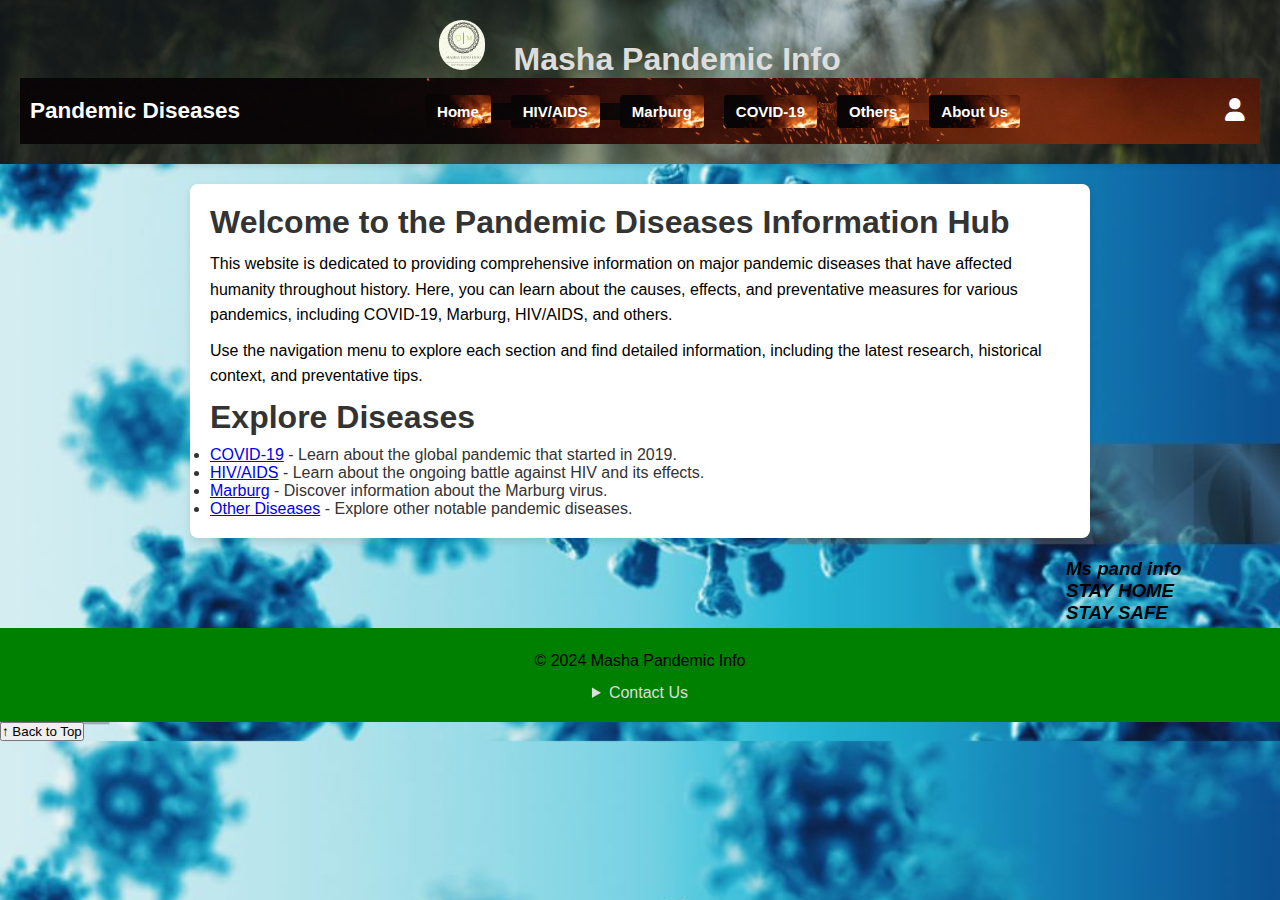
<file: index.html>
<!DOCTYPE html>
<html lang="en">
<head>
    <meta charset="UTF-8">
    <meta name="viewport" content="width=device-width, initial-scale=1.0">
    <title>Pandemic Diseases - Home</title>
    <link rel="stylesheet" href="ccc.css"> <!-- Link to your main CSS file -->
    <link rel="stylesheet" href="https://cdnjs.cloudflare.com/ajax/libs/font-awesome/6.0.0-beta3/css/all.min.css"> <!-- Font Awesome for icons -->
    <style>
        /* Dropdown styles */
        .navbar-menu li {
            position: relative;
        }
        .navbar-menu li .dropdown-menu {
            display: none;
            position: absolute;
            top: 100%;
            left: 0;
            background-color: #f9f9f9;
            box-shadow: 0px 8px 16px 0px rgba(0,0,0,0.2);
            z-index: 1;
        }
        .navbar-menu li:hover .dropdown-menu {
            display: block;
        }
        .dropdown-menu li {
            width: 150px;
        }
        .dropdown-menu li a {
            padding: 8px 16px;
            display: block;
            color:white;
            text-decoration: none;
        }
        .dropdown-menu li a:hover {
            background-color: #ddd;
        }
    </style>
</head>
<body>
    <header>
        <div class="header-content">
            <!-- Logo -->
            <img src="images/logo.png" alt="Logo" class="logo"> <!-- Add your logo here -->
            <span class="header-title">Masha Pandemic Info</span>
            <!-- Navigation Menu -->
            <nav class="navbar">
                <div class="navbar-brand">Pandemic Diseases</div>
                <ul class="navbar-menu">
                    <li><a href="index.html">Home</a></li>
                    <li><a href="aids.html">HIV/AIDS</a></li>
                    <li><a href="marbu.html">Marburg</a></li>
                    <li><a href="covid.html">COVID-19</a></li>
                    <li>
                        <a href="#.html">Others</a> <!-- Link to the new page -->
                        <ul class="dropdown-menu">
                            <li><a href="ebola.html">Ebola</a></li>
                            <li><a href="spanishflur.html">Spanish Flu</a></li>
                            <li><a href="The plague.html">Plague</a></li>
                        </ul>
                    </li>
                    <li><a href="aboutus.html">About Us</a></li>
                </ul>
                <!-- Login Icon -->
                <div class="login-icon" onclick="toggleLoginForm()">
                    <i class="fas fa-user"></i> <!-- User icon -->
                </div>
            </nav>
        </div>
    </header>

    <!-- Login/Sign Up Form Modal -->
    <div id="loginForm" class="login-form-modal">
        <div class="login-form-content">
            <span class="close" onclick="toggleLoginForm()">&times;</span>
            <h2 id="formTitle">Login</h2>
            <form id="loginFormSection" onsubmit="return loginUser(event);">
                <label for="username">Username</label>
                <input type="text" id="username" name="username" required>

                <label for="password">Password</label>
                <input type="password" id="password" name="password" required>

                <button type="submit">Login</button>
                <p id="loginMessage" style="color: red;"></p> <!-- Message for login feedback -->
            </form>
            <div id="switchToSignUp">
                <p>Don't have an account? <a href="#" onclick="switchToSignUp()">Sign Up</a></p>
            </div>

            <form id="signUpFormSection" action="signup.php" method="POST" style="display:none;">
                <h2 id="formTitle">Sign Up</h2>
                <label for="newUsername">Username</label>
                <input type="text" id="newUsername" name="newUsername" required>

                <label for="newEmail">Email</label>
                <input type="email" id="newEmail" name="newEmail" required>

                <label for="newPassword">Password</label>
                <input type="password" id="newPassword" name="newPassword" required>

                <button type="submit">Sign Up</button>
            </form>
            <div id="switchToLogin" style="display:none;">
                <p>Already have an account? <a href="#" onclick="switchToLogin()">Log In</a></p>
            </div>
        </div>
    </div>

    <main>
        <section class="intro">
            <h2>Welcome to the Pandemic Diseases Information Hub</h2>
            <p>
                This website is dedicated to providing comprehensive information on major pandemic diseases that have affected humanity throughout history. 
                Here, you can learn about the causes, effects, and preventative measures for various pandemics, including COVID-19, Marburg, HIV/AIDS, and others.
            </p>
            <p>
                Use the navigation menu to explore each section and find detailed information, including the latest research, historical context, and preventative tips.
            </p>
        </section>

        <section class="disease-links">
            <h2>Explore Diseases</h2>
            <ul>
                <li><a href="covid.html">COVID-19</a> - Learn about the global pandemic that started in 2019.</li>
                <li><a href="aids.html">HIV/AIDS</a> - Learn about the ongoing battle against HIV and its effects.</li>
                <li><a href="marbu.html">Marburg</a> - Discover information about the Marburg virus.</li>
                <li><a href="others.html">Other Diseases</a> - Explore other notable pandemic diseases.</li> <!-- New item -->
            </ul>
        </section>
    </main>
    <marquee>
        <h3 id="h3">Ms pand info</h3>
        <h3 id="h3">STAY HOME</h3>
        <h3 id="h3">STAY SAFE</h3>
    </marquee>

    <footer>
        <p>&copy; 2024 Masha Pandemic Info</p>
        <details>
            <summary>Contact Us</summary>
            <p>Email: info@mashapandemicinfo.com</p>
            <p>Phone: +0798051645</p>
        </details>
        
    </footer>
    
    <!-- Back to Top Button -->
    <button onclick="window.scrollTo({ top: 0, behavior: 'smooth' });" class="back-to-top">
        ↑ Back to Top
    </button>

    <script>
        
    // Function to toggle the visibility of the login form
    function toggleLoginForm() {
        const loginForm = document.getElementById("loginForm");
        loginForm.style.display = (loginForm.style.display === "block") ? "none" : "block";
    }

    // Function to switch from Login to Sign Up form
    function switchToSignUp() {
        document.getElementById("loginFormSection").style.display = "none";
        document.getElementById("signUpFormSection").style.display = "block";
        document.getElementById("switchToSignUp").style.display = "none";
        document.getElementById("switchToLogin").style.display = "block";
        document.getElementById("formTitle").innerText = "Sign Up";
    }

    // Function to switch from Sign Up to Login form
    function switchToLogin() {
        document.getElementById("loginFormSection").style.display = "block";
        document.getElementById("signUpFormSection").style.display = "none";
        document.getElementById("switchToSignUp").style.display = "block";
        document.getElementById("switchToLogin").style.display = "none";
        document.getElementById("formTitle").innerText = "Login";
    }

    // Function to handle login form submission (example: prevent default submission and show message)
    function loginUser(event) {
        event.preventDefault(); // Prevent form submission
        const username = document.getElementById("username").value;
        const password = document.getElementById("password").value;
        const loginMessage = document.getElementById("loginMessage");

        // Example login check (just for demonstration, you would replace this with actual logic)
        if (username === "admin" && password === "admin") {
            loginMessage.style.color = "green";
            loginMessage.innerText = "Login successful!";
        } else {
            loginMessage.style.color = "red";
            loginMessage.innerText = "Invalid username or password!";
        }
    }

    // Add event listener to close login form when clicking outside of it
    window.addEventListener("click", function(event) {
        const loginForm = document.getElementById("loginForm");
        if (event.target === loginForm) {
            toggleLoginForm();
        }
    });
    </script>
</body>
</html>
</file>
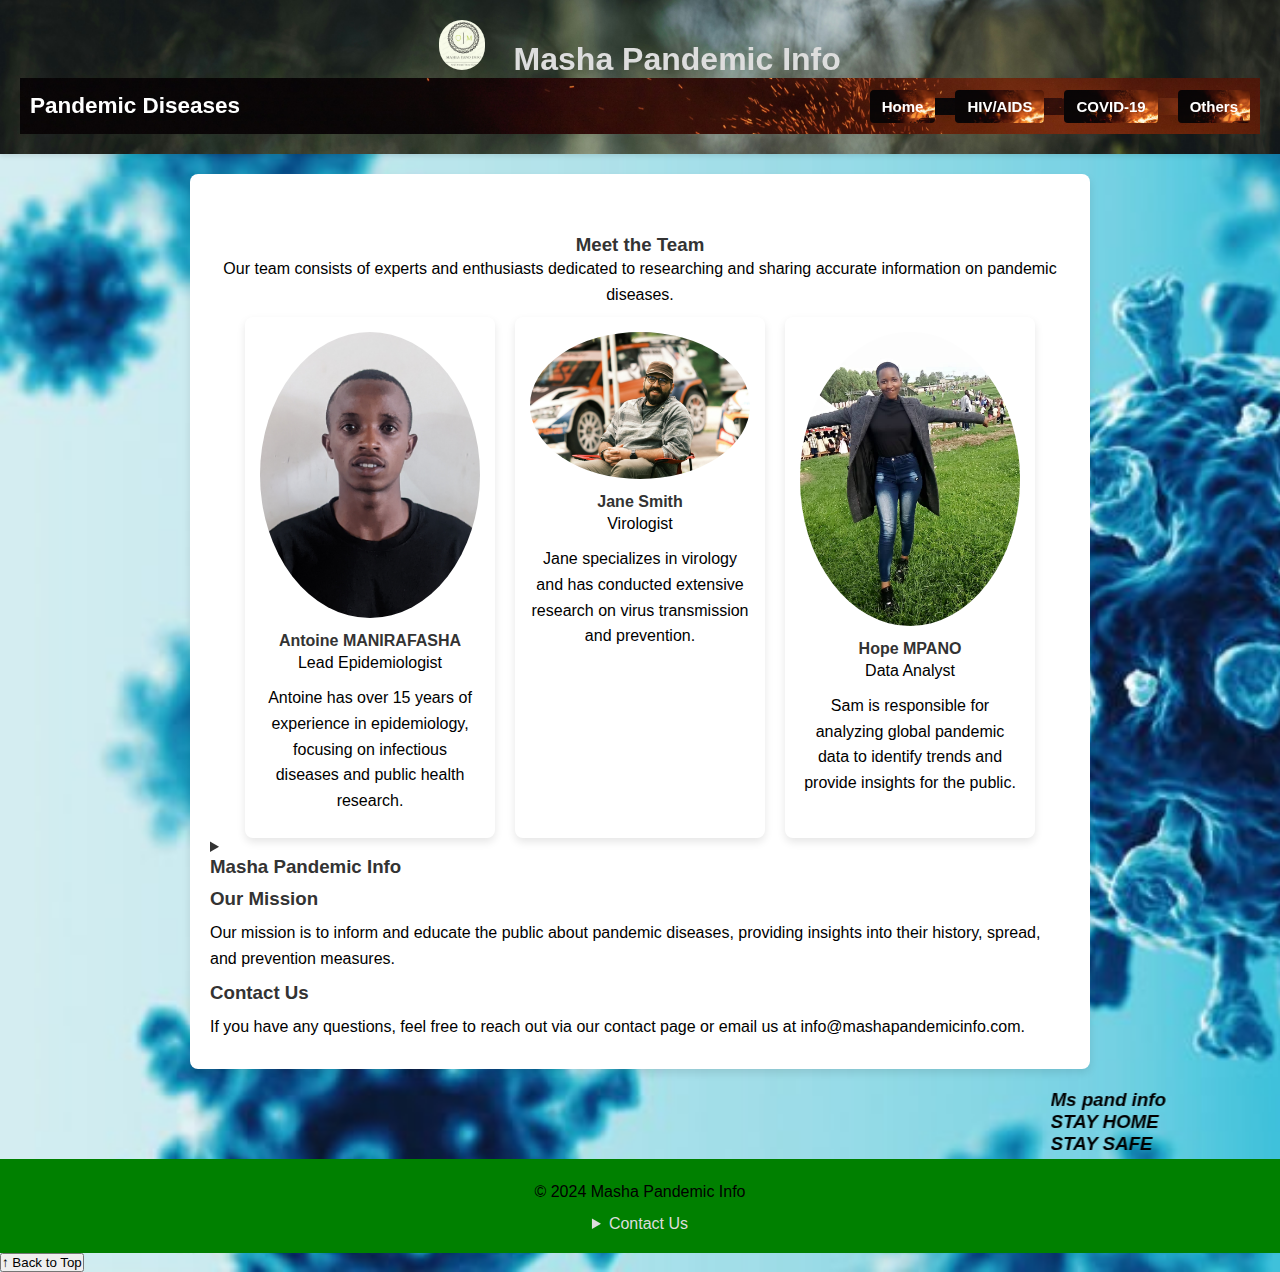
<file: aboutus.html>
<!DOCTYPE html>
<html lang="en">
<head>
    <meta charset="UTF-8">
    <meta name="viewport" content="width=device-width, initial-scale=1.0">
    <title>About Us - Masha Pandemic Info</title>
    <link rel="stylesheet" href="ccc.css"> <!-- Link to your main CSS file -->
</head>
<body>
    <header>
        <div class="header-content">
            <img src="images/logo.png" alt="Masha Pandemic Info Logo" class="logo">
            <span class="header-title">Masha Pandemic Info</span>
            
            <!-- Navigation Bar -->
            <nav class="navbar">
                <div class="navbar-brand">Pandemic Diseases</div>
                <ul class="navbar-menu">
                    <li><a href="index.html">Home</a></li>
                    <li><a href="aids.html">HIV/AIDS</a></li>
                    <li><a href="covid.html">COVID-19</a></li>
                    <li>
                        <a href="#.html">Others</a> <!-- Link to the new page -->
                        <ul class="dropdown-menu">
                            <li><a href="ebola.html">Ebola</a></li>
                            <li><a href="spanishflur.html">Spanish Flu</a></li>
                            <li><a href="The plague.html">Plague</a></li>
                        </ul>
                    </li>
                </ul>
            </nav>
        </div>
    </header>


    <main>
        <section class="team-section">
            <h3>Meet the Team</h3>
            <p>Our team consists of experts and enthusiasts dedicated to researching and sharing accurate information on pandemic diseases.</p>
            
            <div class="team-container">
                <!-- Team Member 1 -->
                <div class="team-member">
                    <img src="images/team.jpg" alt="Team Member 1" class="team-photo">
                    <h4>Antoine MANIRAFASHA</h4>
                    <p>Lead Epidemiologist</p>
                    <p>Antoine has over 15 years of experience in epidemiology, focusing on infectious diseases and public health research.</p>
                </div>
                
                <!-- Team Member 2 -->
                <div class="team-member">
                    <img src="images/WHITE.jpg" alt="Team Member 2" class="team-photo">
                    <h4>Jane Smith</h4>
                    <p>Virologist</p>
                    <p>Jane specializes in virology and has conducted extensive research on virus transmission and prevention.</p>
                </div>
                
                <!-- Team Member 3 -->
                <div class="team-member">
                    <img src="images/CHRK.jpeg" alt="Team Member 3" class="team-photo">
                    <h4>Hope MPANO</h4>
                    <p>Data Analyst</p>
                    <p>Sam is responsible for analyzing global pandemic data to identify trends and provide insights for the public.</p>
                </div>
                
                <!-- Add more team members as needed -->
            </div>
        </section>
        <section class="about-section">
            <details>
               <summary><h3> Masha Pandemic Info</h3></summary> 
                <p>Welcome to Masha Pandemic Info, your go-to resource for comprehensive, reliable information on various pandemic diseases.</p>
            </details>
           <p><h3>Our Mission</h3></p> 
            <p>Our mission is to inform and educate the public about pandemic diseases, providing insights into their history, spread, and prevention measures.</p>

            <p><h3>Contact Us</h3></p>
            <p>If you have any questions, feel free to reach out via our contact page or email us at info@mashapandemicinfo.com.</p>
        </section>
        
    </main>

    <marquee>
        <h3 id="h3">Ms pand info </h3>
        <h3 id="h3">STAY HOME</h3>
        <h3 id="h3">STAY SAFE</h3>
    </marquee>

    <footer>
        <p>&copy; 2024 Masha Pandemic Info</p>
        <details>
            <summary>Contact Us</summary>
            <p>Email: info@mashapandemicinfo.com</p>
            <p>Phone: +0798051645</p>
        </details>
    </footer>
    <button onclick="window.scrollTo({ top: 0, behavior: 'smooth' });" class="back-to-top">
        ↑ Back to Top
    </button>
</file>
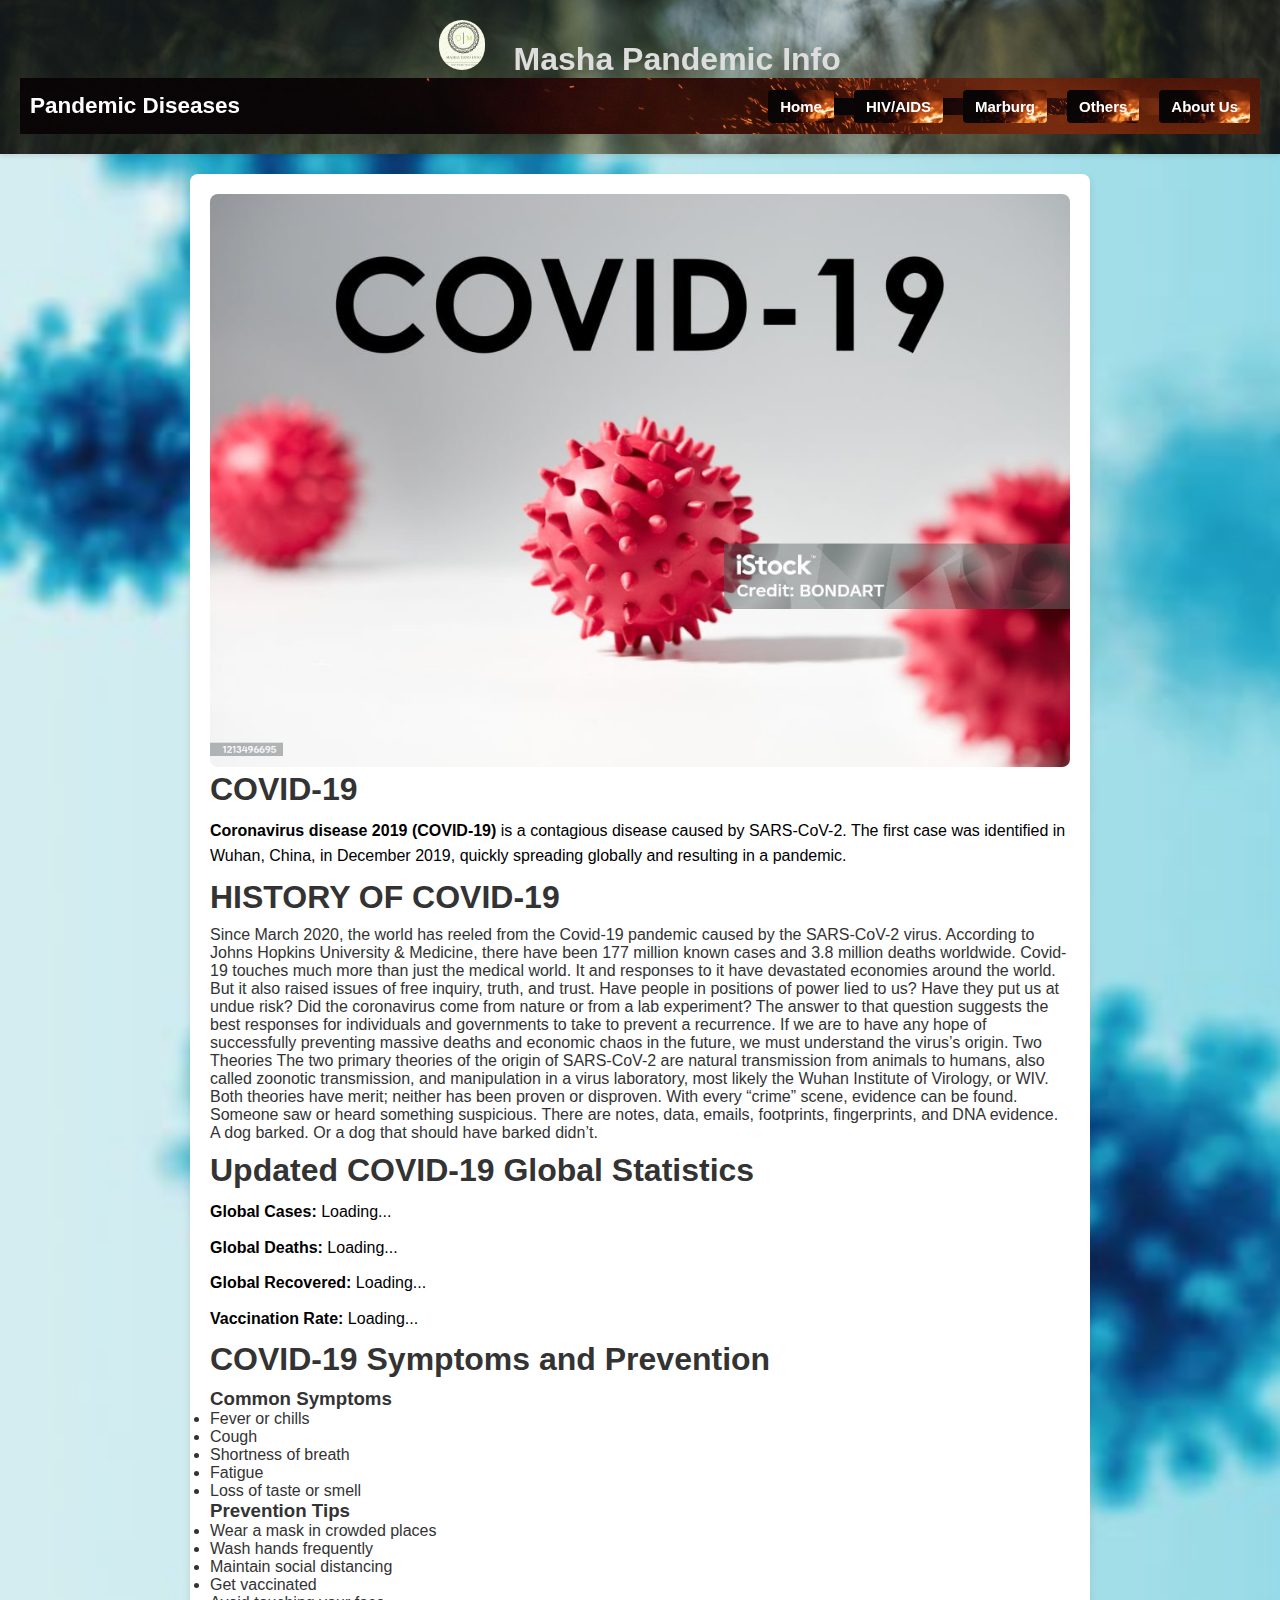
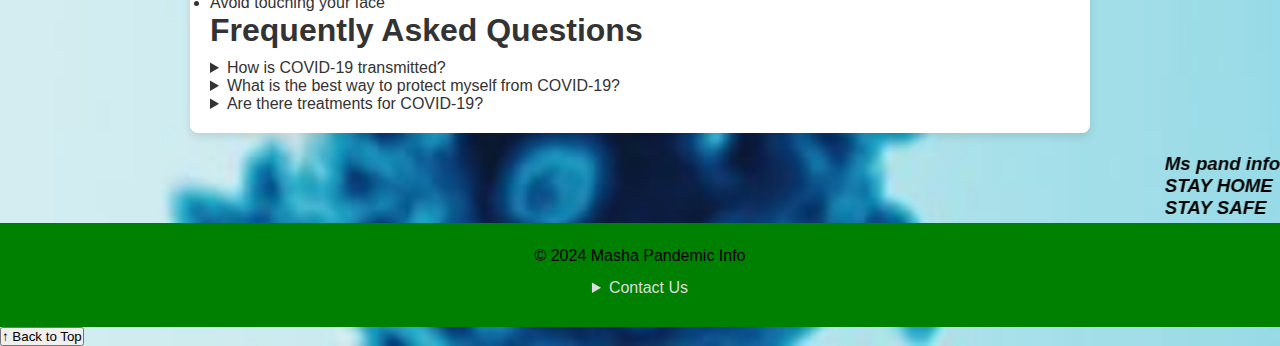
<file: covid.html>
<!DOCTYPE html>
<html lang="en">
<head>
    <meta charset="UTF-8">
    <meta name="viewport" content="width=device-width, initial-scale=1.0">
    <title>COVID-19 - Pandemic Diseases</title>
    <link rel="stylesheet" href="ccc.css"> <!-- Link to your main CSS file -->
</head>
<body>
    <header>
        <div class="header-content">
            <!-- Logo -->
            <img src="images/logo.png" alt="Logo" class="logo"> <!-- Add your logo here -->
            <span class="header-title">Masha Pandemic Info</span>
            <!-- Navigation Menu -->
            <nav class="navbar">
                <div class="navbar-brand">Pandemic Diseases</div>
                <ul class="navbar-menu">
                    <li><a href="index.html">Home</a></li>
                    <li><a href="aids.html">HIV/AIDS</a></li>
                    <li><a href="marbu.html">Marburg</a></li>
                    <li>
                        <a href="#.html">Others</a> <!-- Link to the new page -->
                        <ul class="dropdown-menu">
                            <li><a href="ebola.html">Ebola</a></li>
                            <li><a href="spanishflur.html">Spanish Flu</a></li>
                            <li><a href="The plague.html">Plague</a></li>
                        </ul>
                    </li>
                    <li><a href="aboutus.html">About Us</a></li>
                </ul>
            </nav>
        </div>
    </header>

    <main>
        <!-- COVID-19 Information Section -->
        <section id="covid19" class="disease-section">
            <div class="disease-image">
                
                <img src="images/cov.jpg" alt="COVID-19 Virus Image" class="responsive-img">
             
                
            </div>
            <div class="disease-info">
                <h2>COVID-19</h2>
                <p><strong>Coronavirus disease 2019 (COVID-19)</strong> is a contagious disease caused by SARS-CoV-2. The first case was identified in Wuhan, China, in December 2019, quickly spreading globally and resulting in a pandemic.</p>
            </div>
        </section>

        <!-- COVID-19 Statistics Section -->
        <section id="covid19-stats" class="disease-section">
            <p><h2>HISTORY OF COVID-19</h2>
                Since March 2020, the world has reeled from the Covid-19 pandemic caused by the SARS-CoV-2 virus. According to Johns Hopkins University & Medicine, there have been 177 million known cases and 3.8 million deaths worldwide.

                Covid-19 touches much more than just the medical world. It and responses to it have devastated economies around the world. But it also raised issues of free inquiry, truth, and trust. Have people in positions of power lied to us? Have they put us at undue risk?
                
                Did the coronavirus come from nature or from a lab experiment? The answer to that question suggests the best responses for individuals and governments to take to prevent a recurrence. If we are to have any hope of successfully preventing massive deaths and economic chaos in the future, we must understand the virus’s origin.
                
                Two Theories
                The two primary theories of the origin of SARS-CoV-2 are natural transmission from animals to humans, also called zoonotic transmission, and manipulation in a virus laboratory, most likely the Wuhan Institute of Virology, or WIV. Both theories have merit; neither has been proven or disproven.
                
                With every “crime” scene, evidence can be found. Someone saw or heard something suspicious. There are notes, data, emails, footprints, fingerprints, and DNA evidence. A dog barked. Or a dog that should have barked didn’t.
            </p>
            <h2>Updated COVID-19 Global Statistics</h2>
            <p><strong>Global Cases:</strong> <span id="global-cases">Loading...</span></p>
            <p><strong>Global Deaths:</strong> <span id="global-deaths">Loading...</span></p>
            <p><strong>Global Recovered:</strong> <span id="global-recovered">Loading...</span></p>
            <p><strong>Vaccination Rate:</strong> <span id="vaccination-rate">Loading...</span></p>
        </section>

        <!-- Symptoms and Prevention Section -->
        <section class="info-section">
            <h2><strong>COVID-19 Symptoms and Prevention</strong></h2>
            <div class="info-container">
                <div class="info-item">
                    <h3>Common Symptoms</h3>
                    <ul>
                        <li>Fever or chills</li>
                        <li>Cough</li>
                        <li>Shortness of breath</li>
                        <li>Fatigue</li>
                        <li>Loss of taste or smell</li>
                    </ul>
                </div>
                <div class="info-item">
                    <h3>Prevention Tips</h3>
                    <ul>
                        <li>Wear a mask in crowded places</li>
                        <li>Wash hands frequently</li>
                        <li>Maintain social distancing</li>
                        <li>Get vaccinated</li>
                        <li>Avoid touching your face</li>
                    </ul>
                </div>
            </div>
        </section>

        <!-- FAQ Section -->
        <section class="faq-section">
            <h2>Frequently Asked Questions</h2>
            <details>
                <summary>How is COVID-19 transmitted?</summary>
                <p>COVID-19 is primarily spread through respiratory droplets from coughs, sneezes, or talking.</p>
            </details>
            <details>
                <summary>What is the best way to protect myself from COVID-19?</summary>
                <p>Preventive measures include vaccination, mask-wearing, hand hygiene, and social distancing.</p>
            </details>
            <details>
                <summary>Are there treatments for COVID-19?</summary>
                <p>Various treatments, including antiviral medications, are available. Consult healthcare professionals for guidance.</p>
            </details>
        </section>
    </main>

    <marquee>
        <h3 id="h3">Ms pand info</h3>
        <h3 id="h3">STAY HOME</h3>
        <h3 id="h3">STAY SAFE</h3>
    </marquee>

    <footer>
        <p>&copy; 2024 Masha Pandemic Info</p>
        <p>
            <details>
                <summary>Contact Us</summary>
                <p>Email: info@mashapandemicinfo.com</p>
                <p>Phone: 0798051645</p>
            </details>
        </p>
    </footer>

    <!-- Back to Top Button -->
    <button onclick="window.scrollTo({ top: 0, behavior: 'smooth' });" class="back-to-top">
        ↑ Back to Top
    </button>

    <!-- COVID-19 Stats Script -->
    <script>
        // Function to fetch the latest COVID-19 statistics
        async function fetchCovidStats() {
            try {
                const response = await fetch('https://api.covid19api.com/summary');
                const data = await response.json();
                
                // Update the HTML with the fetched statistics
                document.getElementById('global-cases').textContent = data.Global.TotalConfirmed.toLocaleString();
                document.getElementById('global-deaths').textContent = data.Global.TotalDeaths.toLocaleString();
                document.getElementById('global-recovered').textContent = data.Global.TotalRecovered.toLocaleString();
                document.getElementById('vaccination-rate').textContent = 'Data unavailable'; // You can replace with a specific source if available
            } catch (error) {
                console.error('Error fetching COVID-19 statistics:', error);
            }
        }

        // Fetch the statistics when the page loads
        window.onload = fetchCovidStats;
    </script>
</body>
</html>
</file>
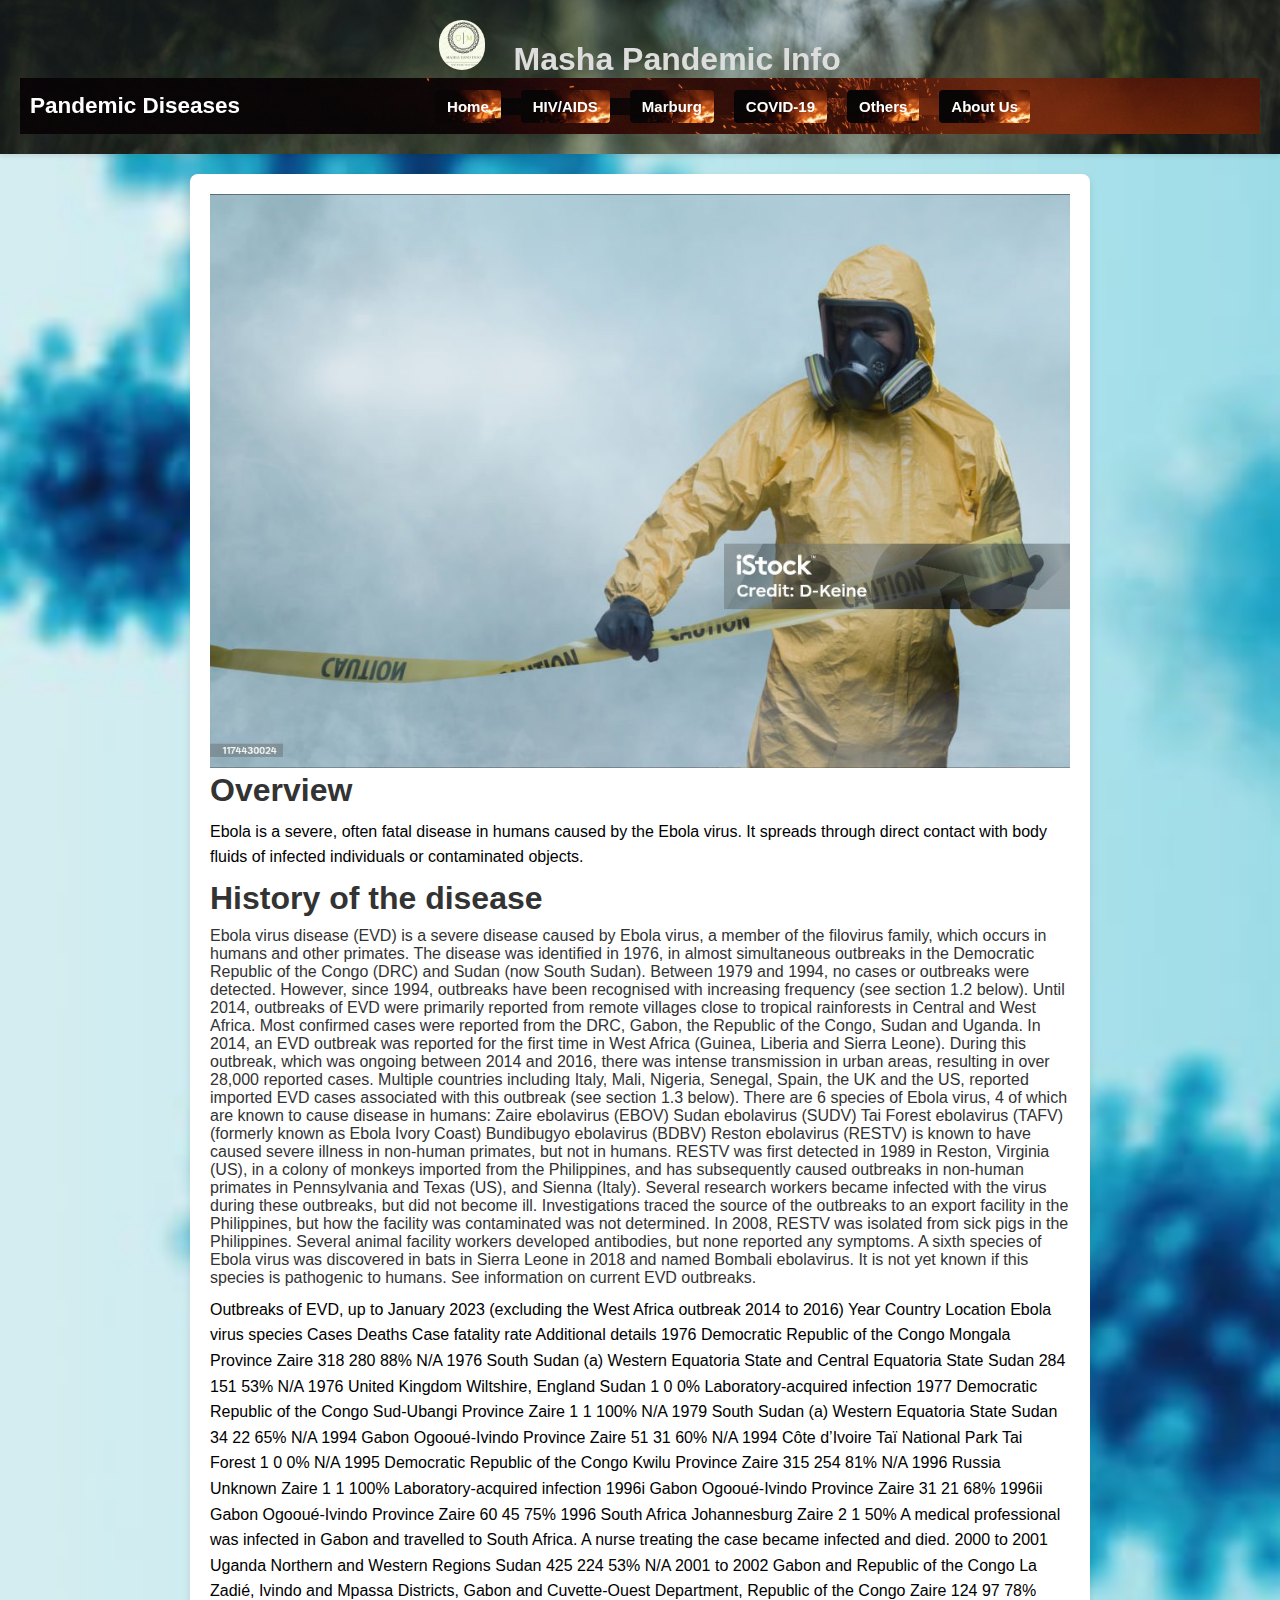
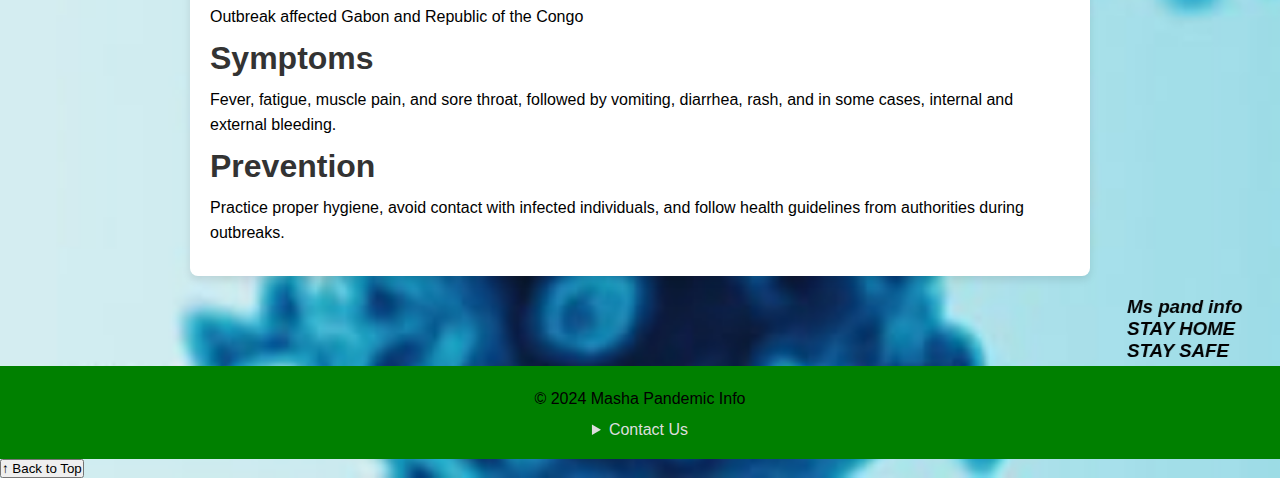
<file: ebola.html>
<!DOCTYPE html>
<html lang="en">
<head>
    <meta charset="UTF-8">
    <meta name="viewport" content="width=device-width, initial-scale=1.0">
    <title>Ebola - Pandemic Information</title>
    <link rel="stylesheet" href="ccc.css"> <!-- Link to the main CSS file -->
</head>
<body>
    <header>
        <div class="header-content">
            <!-- Logo -->
            <img src="images/logo.png" alt="Logo" class="logo"> <!-- Add your logo here -->
            <span class="header-title">Masha Pandemic Info</span>
            <!-- Navigation Menu -->
            <nav class="navbar">
                <div class="navbar-brand">Pandemic Diseases</div>
                <ul class="navbar-menu">
                    <li><a href="index.html">Home</a></li>
                    <li><a href="aids.html">HIV/AIDS</a></li>
                    <li><a href="marbu.html">Marburg</a></li>
                    <li><a href="covid.html">COVID-19</a></li>
                    <li>
                        <a href="#.html">Others</a> <!-- Link to the new page -->
                        <ul class="dropdown-menu">
                            <li><a href="spanishflur.html">Spanish Flu</a></li>
                            <li><a href="The plague.html">Plague</a></li>
                        </ul>
                    </li>
                    <li><a href="aboutus.html">About Us</a></li>
                </ul>
                <!-- Login Icon -->
                <div class="login-icon" onclick="toggleLoginForm()">
                    <i class="fas fa-user"></i> <!-- User icon -->
                </div>
            </nav>
        </div>
    </header>

    <main>
        <section class="intro">
            
                    <img src="images/ebb.jpg" alt="ebola image">
            
            <h2>Overview</h2>
            <p>
                Ebola is a severe, often fatal disease in humans caused by the Ebola virus. It spreads through direct contact with body fluids of infected individuals or contaminated objects.
            </p>
            <p>
              <h2>History of the disease</h2>  
Ebola virus disease (EVD) is a severe disease caused by Ebola virus, a member of the filovirus family, which occurs in humans and other primates. The disease was identified in 1976, in almost simultaneous outbreaks in the Democratic Republic of the Congo (DRC) and Sudan (now South Sudan).

Between 1979 and 1994, no cases or outbreaks were detected. However, since 1994, outbreaks have been recognised with increasing frequency (see section 1.2 below).

Until 2014, outbreaks of EVD were primarily reported from remote villages close to tropical rainforests in Central and West Africa. Most confirmed cases were reported from the DRC, Gabon, the Republic of the Congo, Sudan and Uganda. In 2014, an EVD outbreak was reported for the first time in West Africa (Guinea, Liberia and Sierra Leone). During this outbreak, which was ongoing between 2014 and 2016, there was intense transmission in urban areas, resulting in over 28,000 reported cases. Multiple countries including Italy, Mali, Nigeria, Senegal, Spain, the UK and the US, reported imported EVD cases associated with this outbreak (see section 1.3 below).

There are 6 species of Ebola virus, 4 of which are known to cause disease in humans:

Zaire ebolavirus (EBOV)
Sudan ebolavirus (SUDV)
Tai Forest ebolavirus (TAFV) (formerly known as Ebola Ivory Coast)
Bundibugyo ebolavirus (BDBV)
Reston ebolavirus (RESTV) is known to have caused severe illness in non-human primates, but not in humans. RESTV was first detected in 1989 in Reston, Virginia (US), in a colony of monkeys imported from the Philippines, and has subsequently caused outbreaks in non-human primates in Pennsylvania and Texas (US), and Sienna (Italy). Several research workers became infected with the virus during these outbreaks, but did not become ill. Investigations traced the source of the outbreaks to an export facility in the Philippines, but how the facility was contaminated was not determined. In 2008, RESTV was isolated from sick pigs in the Philippines. Several animal facility workers developed antibodies, but none reported any symptoms.

A sixth species of Ebola virus was discovered in bats in Sierra Leone in 2018 and named Bombali ebolavirus. It is not yet known if this species is pathogenic to humans.

See information on current EVD outbreaks.
            </p>
            <p>
                Outbreaks of EVD, up to January 2023 (excluding the West Africa outbreak 2014 to 2016)
Year	Country	Location	Ebola virus species	Cases	Deaths	Case fatality rate	Additional details
1976	Democratic Republic of the Congo	Mongala Province	Zaire	318	280	88%	N/A
1976	South Sudan (a)	Western Equatoria State and Central Equatoria State	Sudan	284	151	53%	N/A
1976	United Kingdom	Wiltshire, England	Sudan	1	0	0%	Laboratory-acquired infection
1977	Democratic Republic of the Congo	Sud-Ubangi Province	Zaire	1	1	100%	N/A
1979	South Sudan (a)	Western Equatoria State	Sudan	34	22	65%	N/A
1994	Gabon	Ogooué-Ivindo Province	Zaire	51	31	60%	N/A
1994	Côte d’Ivoire	Taï National Park	Tai Forest	1	0	0%	N/A
1995	Democratic Republic of the Congo	Kwilu Province	Zaire	315	254	81%	N/A
1996	Russia	Unknown	Zaire	1	1	100%	Laboratory-acquired infection
1996i	Gabon	Ogooué-Ivindo Province	Zaire	31	21	68%	 
1996ii	Gabon	Ogooué-Ivindo Province	Zaire	60	45	75%	 
1996	South Africa	Johannesburg	Zaire	2	1	50%	A medical professional was infected in Gabon and travelled to South Africa.

A nurse treating the case became infected and died.
2000 to 2001	Uganda	Northern and Western Regions	Sudan	425	224	53%	N/A
2001 to 2002	Gabon and Republic of the Congo	La Zadié, Ivindo and Mpassa Districts, Gabon and Cuvette-Ouest Department, Republic of the Congo	Zaire	124	97	78%	Outbreak affected Gabon and Republic of the Congo
            </p>
        </section>

        <section class="details">
            <h2>Symptoms</h2>
            <p>Fever, fatigue, muscle pain, and sore throat, followed by vomiting, diarrhea, rash, and in some cases, internal and external bleeding.</p>

            <h2>Prevention</h2>
            <p>Practice proper hygiene, avoid contact with infected individuals, and follow health guidelines from authorities during outbreaks.</p>
        </section>
    </main>

    <marquee>
        <h3 id="h3">Ms pand info</h3>
        <h3 id="h3">STAY HOME</h3>
        <h3 id="h3">STAY SAFE</h3>
    </marquee>

    <footer>
        <p>&copy; 2024 Masha Pandemic Info</p>
        <details>
            <summary>Contact Us</summary>
            <p>Email: info@mashapandemicinfo.com</p>
            <p>Phone: +0798051645</p>
        </details>
        
    </footer>
    
    <!-- Back to Top Button -->
    <button onclick="window.scrollTo({ top: 0, behavior: 'smooth' });" class="back-to-top">
        ↑ Back to Top
    </button>

</body>
</html>
</file>
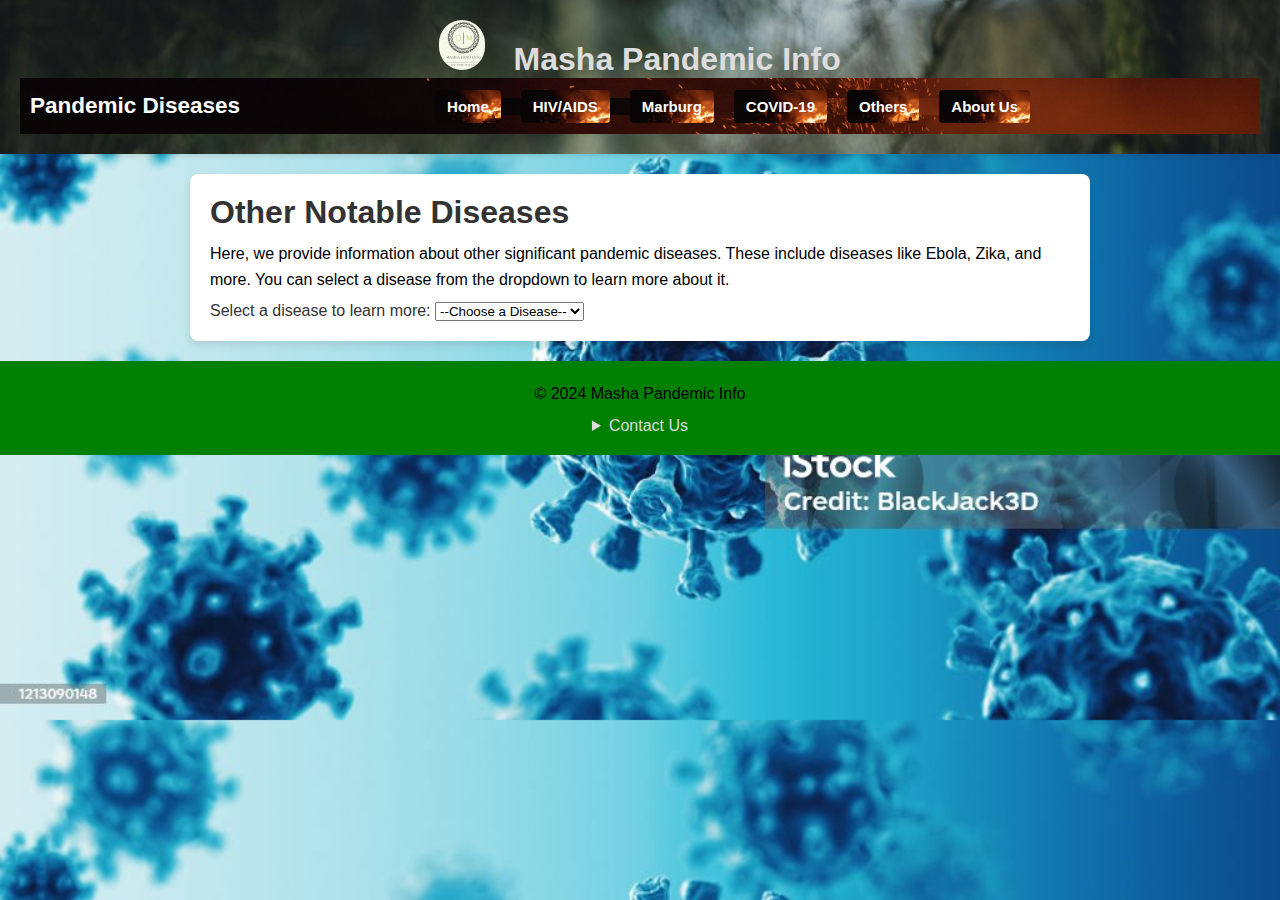
<file: others.html>
<!DOCTYPE html>
<html lang="en">
<head>
    <meta charset="UTF-8">
    <meta name="viewport" content="width=device-width, initial-scale=1.0">
    <title>Other Diseases - Masha Pandemic Info</title>
    <link rel="stylesheet" href="ccc.css"> <!-- Link to your main CSS file -->
</head>
<body>
    <header>
        <div class="header-content">
            <!-- Logo -->
            <img src="images/logo.png" alt="Logo" class="logo"> <!-- Add your logo here -->
            <span class="header-title">Masha Pandemic Info</span>
            <!-- Navigation Menu -->
            <nav class="navbar">
                <div class="navbar-brand">Pandemic Diseases</div>
                <ul class="navbar-menu">
                    <li><a href="index.html">Home</a></li>
                    <li><a href="aids.html">HIV/AIDS</a></li>
                    <li><a href="marbu.html">Marburg</a></li>
                    <li><a href="covid.html">COVID-19</a></li>
                    <li><a href="others.html">Others</a></li> <!-- Link to the Others page -->
                    <li><a href="aboutus.html">About Us</a></li>
                </ul>
                <!-- Login Icon -->
                <div class="login-icon" onclick="toggleLoginForm()">
                    <i class="fas fa-user"></i> <!-- User icon -->
                </div>
            </nav>
        </div>
    </header>

    <main>
        <section class="intro">
            <h2>Other Notable Diseases</h2>
            <p>
                Here, we provide information about other significant pandemic diseases. These include diseases like Ebola, Zika, and more. You can select a disease from the dropdown to learn more about it.
            </p>

            <!-- Dropdown to select a disease -->
            <label for="diseaseDropdown">Select a disease to learn more:</label>
            <select id="diseaseDropdown" onchange="displayDiseaseInfo(this)">
                <option value="default">--Choose a Disease--</option>
                <option value="ebola">Ebola</option>
                <option value="zika">Zika Virus</option>
                <option value="chikungunya">Chikungunya</option>
            </select>

            <div id="diseaseInfo" class="disease-info">
                <!-- Content will be displayed here based on the selection -->
            </div>
        </section>
    </main>

    <footer>
        <p>&copy; 2024 Masha Pandemic Info</p>
        <details>
            <summary>Contact Us</summary>
            <p>Email: info@mashapandemicinfo.com</p>
            <p>Phone: +0798051645</p>
        </details>
    </footer>

    <script>
        function displayDiseaseInfo(dropdown) {
            const diseaseInfo = document.getElementById("diseaseInfo");
            const selectedValue = dropdown.value;

            // Clear previous content
            diseaseInfo.innerHTML = "";

            // Display information based on selected disease
            if (selectedValue === "ebola") {
                diseaseInfo.innerHTML = "<h3>Ebola</h3><p>Ebola virus disease is a severe illness that can lead to death. It is caused by the Ebola virus, which is spread through direct contact with bodily fluids of infected persons or animals.</p>";
            } else if (selectedValue === "zika") {
                diseaseInfo.innerHTML = "<h3>Zika Virus</h3><p>Zika virus is transmitted primarily by Aedes mosquitoes. It is known to cause birth defects if contracted by pregnant women.</p>";
            } else if (selectedValue === "chikungunya") {
                diseaseInfo.innerHTML = "<h3>Chikungunya</h3><p>Chikungunya is a viral disease transmitted by mosquitoes. It causes fever, joint pain, and can lead to long-term joint pain in some cases.</p>";
            } else {
                diseaseInfo.innerHTML = "<p>Please select a disease from the dropdown above.</p>";
            }
        }
    </script>
</body>
</html>
</file>
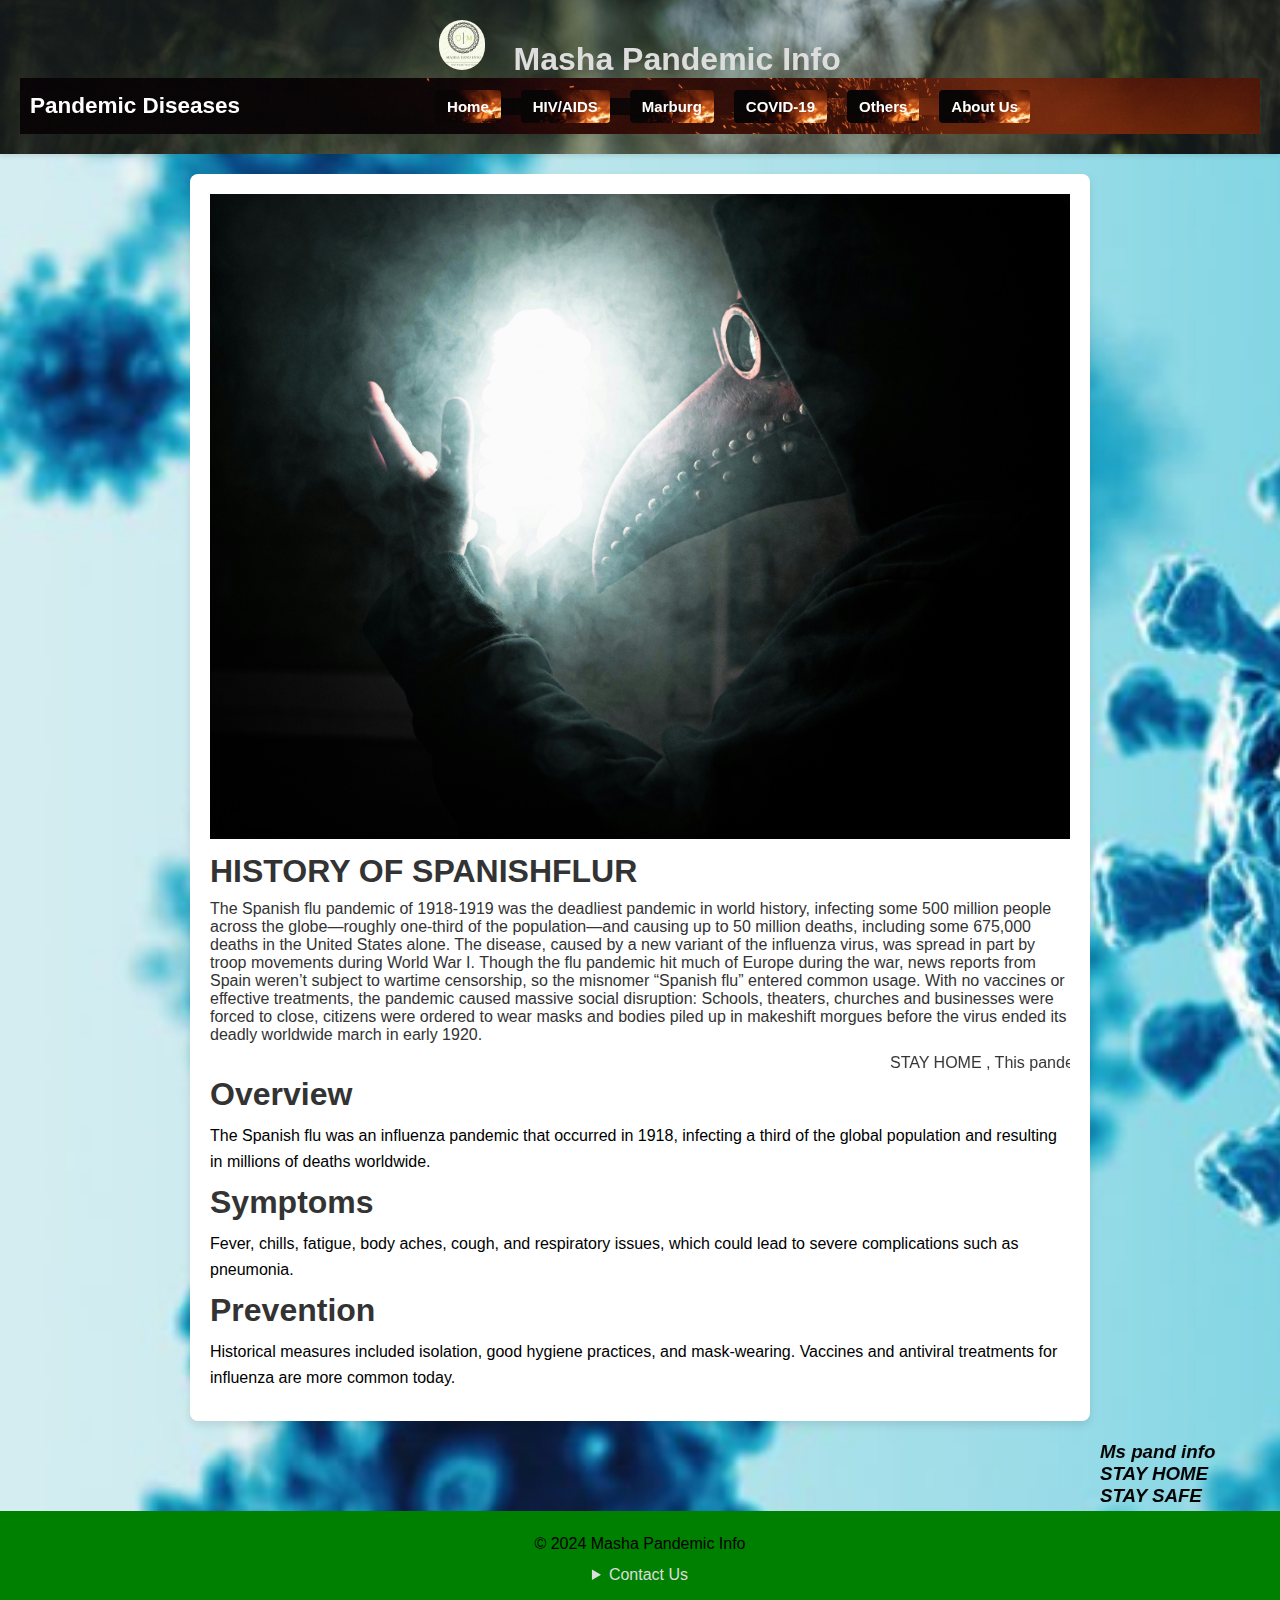
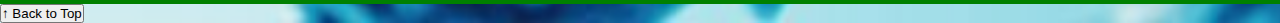
<file: spanishflur.html>
<!DOCTYPE html>
<html lang="en">
<head>
    <meta charset="UTF-8">
    <meta name="viewport" content="width=device-width, initial-scale=1.0">
    <title>Spanish Flu - Pandemic Information</title>
    <link rel="stylesheet" href="ccc.css"> <!-- Link to your main CSS file -->
</head>
<body>
    <header>
        <div class="header-content">
            <!-- Logo -->
            <img src="images/logo.png" alt="Logo" class="logo"> <!-- Add your logo here -->
            <span class="header-title">Masha Pandemic Info</span>
            <!-- Navigation Menu -->
            <nav class="navbar">
                <div class="navbar-brand">Pandemic Diseases</div>
                <ul class="navbar-menu">
                    <li><a href="index.html">Home</a></li>
                    <li><a href="aids.html">HIV/AIDS</a></li>
                    <li><a href="marbu.html">Marburg</a></li>
                    <li><a href="covid.html">COVID-19</a></li>
                    <li>
                        <a href="others.html">Others</a> <!-- Link to the new page -->
                        <ul class="dropdown-menu">
                            <li><a href="ebola.html">Ebola</a></li>
                            <li><a href="The plague.html">Plague</a></li>
                        </ul>
                    </li>
                    <li><a href="aboutus.html">About Us</a></li>
                </ul>
                <!-- Login Icon -->
                <div class="login-icon" onclick="toggleLoginForm()">
                    <i class="fas fa-user"></i> <!-- User icon -->
                </div>
            </nav>
        </div>
    </header>


    <main>
        <section class="intro">
           
              <img src="images/uns.jpg">
              
              <p><H2>HISTORY OF SPANISHFLUR</H2>
                The Spanish flu pandemic of 1918-1919 was the deadliest pandemic in world history, infecting some 500 million people across the globe—roughly one-third of the population—and causing up to 50 million deaths, including some 675,000 deaths in the United States alone. The disease, caused by a new variant of the influenza virus, was spread in part by troop movements during World War I. Though the flu pandemic hit much of Europe during the war, news reports from Spain weren’t subject to wartime censorship, so the misnomer “Spanish flu” entered common usage. With no vaccines or effective treatments, the pandemic caused massive social disruption: Schools, theaters, churches and businesses were forced to close, citizens were ordered to wear masks and bodies piled up in makeshift morgues before the virus ended its deadly worldwide march in early 1920.</p>
            
            <marquee>STAY HOME , This pandemic has killed alot of people</marquee>
            <h2>Overview</h2>
            <p>
                The Spanish flu was an influenza pandemic that occurred in 1918, infecting a third of the global population and resulting in millions of deaths worldwide.
            </p>
        </section>

        <section class="details">
            <h2>Symptoms</h2>
            <p>Fever, chills, fatigue, body aches, cough, and respiratory issues, which could lead to severe complications such as pneumonia.</p>

            <h2>Prevention</h2>
            <p>Historical measures included isolation, good hygiene practices, and mask-wearing. Vaccines and antiviral treatments for influenza are more common today.</p>
        </section>
    </main>

    <marquee>
        <h3 id="h3">Ms pand info</h3>
        <h3 id="h3">STAY HOME</h3>
        <h3 id="h3">STAY SAFE</h3>
    </marquee>

    <footer>
        <p>&copy; 2024 Masha Pandemic Info</p>
        <details>
            <summary>Contact Us</summary>
            <p>Email: info@mashapandemicinfo.com</p>
            <p>Phone: +0798051645</p>
        </details>
        
    </footer>
    
    <!-- Back to Top Button -->
    <button onclick="window.scrollTo({ top: 0, behavior: 'smooth' });" class="back-to-top">
        ↑ Back to Top
    </button>

</body>
</html>
</file>
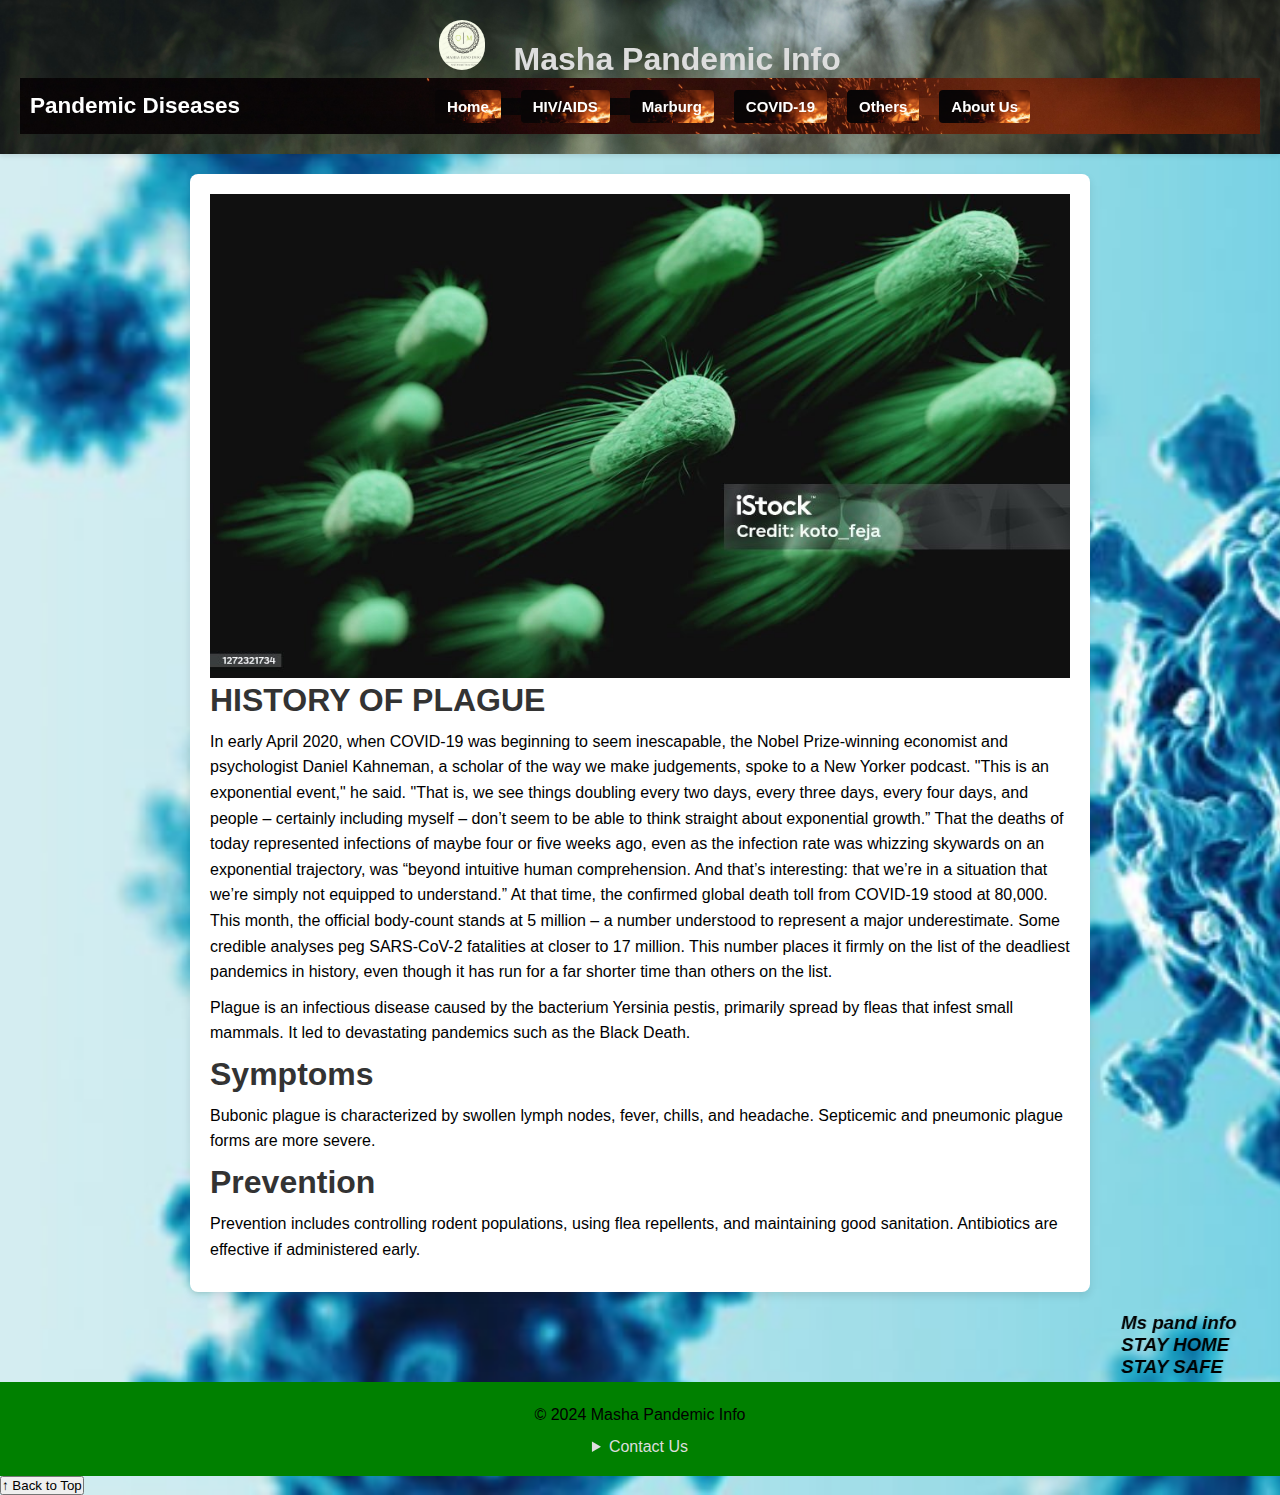
<file: The plague.html>
<!DOCTYPE html>
<html lang="en">
<head>
    <meta charset="UTF-8">
    <meta name="viewport" content="width=device-width, initial-scale=1.0">
    <title>Plague - Pandemic Information</title>
    <link rel="stylesheet" href="ccc.css"> <!-- Link to your main CSS file -->
</head>
<body>
    <header>
        <div class="header-content">
            <!-- Logo -->
            <img src="images/logo.png" alt="Logo" class="logo"> <!-- Add your logo here -->
            <span class="header-title">Masha Pandemic Info</span>
            <!-- Navigation Menu -->
            <nav class="navbar">
                <div class="navbar-brand">Pandemic Diseases</div>
                <ul class="navbar-menu">
                    <li><a href="index.html">Home</a></li>
                    <li><a href="aids.html">HIV/AIDS</a></li>
                    <li><a href="marbu.html">Marburg</a></li>
                    <li><a href="covid.html">COVID-19</a></li>
                    <li>
                        <a href="#.html">Others</a> <!-- Link to the new page -->
                        <ul class="dropdown-menu">
                            <li><a href="ebola.html">Ebola</a></li>
                            <li><a href="spanishflur.html">Spanish Flu</a></li>
                        </ul>
                    </li>
                    <li><a href="aboutus.html">About Us</a></li>
                </ul>
                <!-- Login Icon -->
                <div class="login-icon" onclick="toggleLoginForm()">
                    <i class="fas fa-user"></i> <!-- User icon -->
                </div>
            </nav>
        </div>
    </header>


    <main>
        <section class="intro">
                    <img src="images/plague.jpg" alt="Plague Image">
               
            
            <h2>HISTORY OF PLAGUE</h2>
            <P>In early April 2020, when COVID-19 was beginning to seem inescapable, the Nobel Prize-winning economist and psychologist Daniel Kahneman, a scholar of the way we make judgements, spoke to a New Yorker podcast.

                "This is an exponential event," he said. "That is, we see things doubling every two days, every three days, every four days, and people – certainly including myself – don’t seem to be able to think straight about exponential growth.”
                
                That the deaths of today represented infections of maybe four or five weeks ago, even as the infection rate was whizzing skywards on an exponential trajectory, was “beyond intuitive human comprehension. And that’s interesting: that we’re in a situation that we’re simply not equipped to understand.”
                
                At that time, the confirmed global death toll from COVID-19 stood at 80,000. This month, the official body-count stands at 5 million – a number understood to represent a major underestimate. Some credible analyses peg SARS-CoV-2 fatalities at closer to 17 million. This number places it firmly on the list of the deadliest pandemics in history, even though it has run for a far shorter time than others on the list.</P>
            <p>
                Plague is an infectious disease caused by the bacterium Yersinia pestis, primarily spread by fleas that infest small mammals. It led to devastating pandemics such as the Black Death.
            </p>
        </section>

        <section class="details">
            <h2>Symptoms</h2>
            <p>Bubonic plague is characterized by swollen lymph nodes, fever, chills, and headache. Septicemic and pneumonic plague forms are more severe.</p>

            <h2>Prevention</h2>
            <p>Prevention includes controlling rodent populations, using flea repellents, and maintaining good sanitation. Antibiotics are effective if administered early.</p>
        </section>
    </main>

    <marquee>
        <h3 id="h3">Ms pand info</h3>
        <h3 id="h3">STAY HOME</h3>
        <h3 id="h3">STAY SAFE</h3>
    </marquee>

    <footer>
        <p>&copy; 2024 Masha Pandemic Info</p>
        <details>
            <summary>Contact Us</summary>
            <p>Email: info@mashapandemicinfo.com</p>
            <p>Phone: +0798051645</p>
        </details>
        
    </footer>
    
    <!-- Back to Top Button -->
    <button onclick="window.scrollTo({ top: 0, behavior: 'smooth' });" class="back-to-top">
        ↑ Back to Top
    </button>

</body>
</html>
</file>
<file: ccc.css>
/* Basic Reset */
* {
    margin: 0;
    padding: 0;
    box-sizing: border-box;
}

/* Body Styling */
body {
    background-color: #f0f4f7; /* Light background for better contrast */
    font-family: Arial, sans-serif;
    color: #333;
    background: url(images/nnnnnnn.jpg);
    background-size:cover;

}

/* Header Styling */
header {
    position: sticky;
    top: 0;
    left: 0;
    right: 0;
    background-color: #333;
    color: #ddd;
    padding: 20px;
    text-align: center;
    font-weight: bold;
    font-size: 2em;
    box-shadow: 0 2px 5px rgba(0, 0, 0, 0.1);
    background: url(images/dominik-sostmann-8wgYWX2tXgk-unsplash.jpg);
    background-size:cover;
}


/* Navbar Styling */
.navbar {
    background-color: #444;
    color: #fff;
    display: flex;
    justify-content: space-between;
    align-items: center;
    padding: 15px 10px;
    font-size: 15px;
    top:0%;
    background: url(images/back.jpg);
    background-size:cover;
}

.navbar-brand {
    font-size: 1.5em;
    font-weight: bold;
    background-size:cover;
    margin-left: 0px;
}

.navbar-menu {
    list-style: none;
    display: flex;
    gap: 20px;
    background: url(images/back.jpg);
    background-size:cover;
}

.navbar-menu li {
    display: inline;
    background: url(images/back.jpg);
    background-size:cover;
}

.navbar-menu a {
    color: #fff;
    text-decoration: none;
    padding: 8px 12px;
    border-radius: 4px;
    transition: background-color 0.3s ease;
    background: url(images/back.jpg);
    background-size:cover;
}

.navbar-menu a:hover {
    background-color: #555;
}

/* Main Content Styling */
main {
    padding: 20px;
    max-width: 900px;
    margin: 20px auto;
    background-color: #fff; /* White background for content */
    border-radius: 8px;
    box-shadow: 0 4px 8px rgba(0, 0, 0, 0.1);
    
}

/* Content Section Styling */
.content-section {
    margin-bottom: 40px;
    border-bottom: 1px solid #ddd;
    padding-bottom: 20px;
}

.image-container {
    text-align: center;
    margin-bottom: 20px;
    
}

.responsive-img {
    max-width: 100%;
    height: auto;
    border-radius: 8px;
}

.details-container {
    margin: 20px 0;
}

h2 {
    font-size: 2em;
    color: #333;
    margin-bottom: 10px;
}

p {
    font-size: 1rem;
    line-height: 1.6;
    color: black;
    margin-bottom: 10px;
}

/* Video Section Styling */
.video-section {
    margin-top: 20px;
}

.video-container {
    display: flex;
    justify-content: space-between;
}

video {
    max-width: 48%; /* Makes sure videos don't overflow the container */
    border-radius: 8px;
    box-shadow: 0 2px 5px rgba(0, 0, 0, 0.1);
}

/* Footer Styling */
footer {
    text-align: center;
    padding: 20px;
    color: #ddd;
    background-color: #333;
    background: green;
    background-size:cover;
}

/* Responsive Styles */

/* Navbar and Header */
@media (max-width: 768px) {
    .navbar {
        flex-direction: column;
        align-items: flex-start;
    }

    .navbar-menu {
        flex-direction: column;
        gap: 10px;
    }

    .navbar-brand {
        font-size: 1.2em;
    }
}

/* Main Content and General Text Adjustments */
@media (max-width: 768px) {
    main {
        padding: 10px;
        margin: 10px;
        max-width: 100%;
    }

    h2 {
        font-size: 1.5em;
    }

    p {
        font-size: 0.9em;
    }

    .navbar-menu a {
        padding: 6px 10px;
    }
}

/* Footer and Back to Top Button */
@media (max-width: 768px) {
    footer {
        font-size: 0.8em;
        padding: 15px;
    }

    .back-to-top {
        font-size: 0.8em;
        padding: 8px;
    }
}

/* Adjustments for Very Small Screens (up to 480px) */
@media (max-width: 480px) {
    header {
        font-size: 1.5em;
        padding: 15px;
    }

    .navbar-brand {
        font-size: 1em;
    }

    .navbar-menu {
        gap: 5px;
    }

    .navbar-menu a {
        font-size: 0.9em;
        padding: 5px 8px;
    }

    main {
        padding: 5px;
        margin: 5px;
    }

    h2 {
        font-size: 1.2em;
    }

    p {
        font-size: 0.85em;
    }

    footer {
        font-size: 0.7em;
        padding: 10px;
    }
}
@keyframes example {
    0%   {background-color:red; left:0px; top:0px;}
    25%  {background-color:yellow; left:200px; top:0px;}
    50%  {background-color:blue; left:200px; top:200px;}
    75%  {background-color:green; left:0px; top:200px;}
    100% {background-color:red; left:0px; top:0px;}
  }
  
  .login-icon {
    font-size: 1.5em;
    color: #fff;
    cursor: pointer;
    padding: 5px;
    margin-left: 15px;
}

/* Login Form Modal Styling */
.login-form-modal {
    display: none; /* Initially hidden */
    position: fixed;
    top: 0;
    left: 0;
    width: 100%;
    height: 100%;
    background-color: rgba(0, 0, 0, 0.5); /* Semi-transparent background */
    justify-content: center;
    align-items: center;
}

.login-form-content {
    background-color: #fff;
    padding: 20px;
    border-radius: 8px;
    width: 300px;
    box-shadow: 0 4px 8px rgba(0, 0, 0, 0.2);
    position: relative;
    text-align: center;
}
.close {
    position: absolute;
    top: 10px;
    right: 15px;
    font-size: 1.2em;
    cursor: pointer;
    color: #333;
}

/* Login Form Fields */
.login-form-content form label {
    display: block;
    margin: 10px 0 5px;
    font-weight: bold;
    font-size: 1em;
}

.login-form-content form input {
    width: 100%;
    padding: 8px;
    margin-bottom: 15px;
    border-radius: 4px;
    border: 1px solid #ddd;
}

.login-form-content form button {
    width: 100%;
    padding: 10px;
    background-color: #333;
    color: #fff;
    font-size: 1em;
    border: none;
    border-radius: 4px;
    cursor: pointer;
    transition: background-color 0.3s ease;
}

.login-form-content form button:hover {
    background-color: #555;
}
.logo {
    max-height: 50px;
    margin-right: 20px;
    border-radius: 50px;
    max-width: 100px;
    animation: rotateLogo 3s ease-in-out infinite;
}

@keyframes rotateLogo {
    0% { transform: rotate(0deg); }
    50% { transform: rotate(360deg); }
    100% { transform: rotate(0deg); }
}


.login-form-content {
    background-color: #fff;
    padding: 20px;
    border-radius: 8px;
    width: 300px;
    box-shadow: 0 4px 8px rgba(0, 0, 0, 0.2);
    position: relative;
    text-align: center;
}

/* Apply bounce animation to H3 tag */
#h3 {
    animation: bounce 1.5s ease-in-out infinite;
    color:black;
    font-style: italic;
}
.navbar-menu li {
    position: relative;
}
.navbar-menu li .dropdown-menu {
    display: none;
    position: absolute;
    top: 100%;
    left: 0;
    background-color: #f9f9f9;
    box-shadow: 0px 8px 16px 0px rgba(0,0,0,0.2);
    z-index: 1;
}
.navbar-menu li:hover .dropdown-menu {
    display: block;
}
.dropdown-menu li {
    width: 150px;
}
.dropdown-menu li a {
    padding: 8px 16px;
    display: block;
    color:white;
    text-decoration: none;
}
.dropdown-menu li a:hover {
    background-color: #ddd;
}
.intro img {
    width: 100%;
    max-width: 100%;
    height: auto;
}

/* Marquee Styling */
.responsive-marquee {
    width: 100%;
    overflow: hidden;
    margin: 20px 0;
}

.responsive-marquee img {
    width: 100%;
    height: auto;
    display: block;
    animation: marquee-animation 15s linear infinite;
}

/* Keyframes for Marquee Animation */
@keyframes marquee-animation {
    0% {
        transform: translateX(100%);
    }
    100% {
        transform: translateX(-100%);
    }
}
img:hover {
    animation: zoom 0s;
    animation-iteration-count:initial;
    flex-flow: initial;
  }
  
  @keyframes zoom {
    0% { transform: translate(1px, 1px) rotate(0deg); }
    10% { transform: translate(-1px, -2px) rotate(-1deg); }
    20% { transform: translate(-3px, 0px) rotate(1deg); }
    30% { transform: translate(3px, 2px) rotate(0deg); }
  }
/* Team Section Styling */
.team-section {
    margin-top: 40px;
    text-align: center;
}

.team-container {
    display: flex;
    flex-wrap: wrap;
    gap: 20px;
    justify-content: center;
}

.team-member {
    width: 250px;
    background-color: #fff;
    border-radius: 8px;
    box-shadow: 0 4px 8px rgba(0, 0, 0, 0.1);
    padding: 15px;
    text-align: center;
}

.team-photo {
    width: 100%;
    border-radius: 50%;
    margin-bottom: 10px;
}

/* Responsive for smaller screens */
@media (max-width: 768px) {
    .team-member {
        width: 200px;
    }
}

@media (max-width: 480px) {
    .team-member {
        width: 100%;
    }
}
</file>
